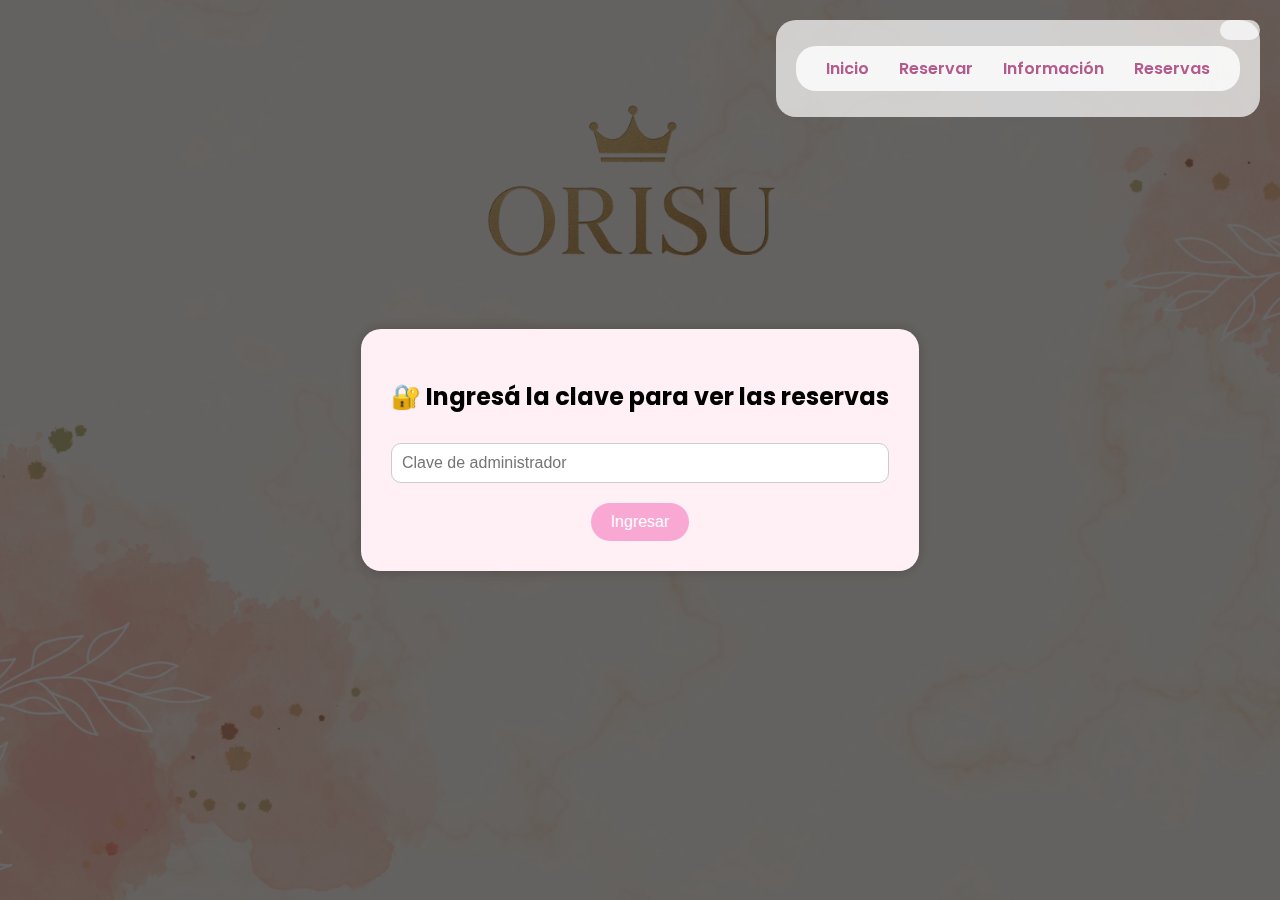
<file: lista-reservas.html>
<!DOCTYPE html>
<html lang="es">
<head>
  <meta charset="UTF-8" />
  <meta name="viewport" content="width=device-width, initial-scale=1.0">
  <title>Lista de Reservas | Orisu</title>
  <link rel="stylesheet" href="https://fonts.googleapis.com/css2?family=Poppins:wght@400;600&display=swap">
  <style>
    * { box-sizing: border-box; }
    body {
      font-family: 'Poppins', sans-serif;
      background: url('Fondo-index.png') no-repeat center center fixed;
      background-size: cover;
      margin: 0;
      padding: 20px;
      display: flex;
      flex-direction: column;
      align-items: center;
      justify-content: center;
      min-height: 100vh;
      text-align: center;
    }

    nav {
      position: fixed;
      top: 20px;
      right: 20px;
      background: rgba(255, 255, 255, 0.7);
      padding: 10px 20px;
      border-radius: 20px;
      z-index: 9999;
    }
    nav a {
      margin: 0 10px;
      text-decoration: none;
      color: #b35b8c;
      font-weight: 600;
    }

    h1 {
      color: #b35b8c;
      margin-bottom: 30px;
      font-size: 2em;
      text-shadow: 1px 1px 2px #fff;
    }

    table {
      background-color: rgba(255, 255, 255, 0.9);
      border-collapse: collapse;
      border-radius: 20px;
      overflow: hidden;
      max-width: 1000px;
      width: 100%;
      box-shadow: 0 0 10px rgba(0,0,0,0.1);
    }

    th, td {
      padding: 12px 20px;
      text-align: center;
      border-bottom: 1px solid #f3cfe3;
    }

    th {
      background-color: #f9a8d4;
      color: white;
    }

    tr:last-child td {
      border-bottom: none;
    }

    .volver {
      margin-top: 30px;
      padding: 12px 25px;
      background-color: #f9a8d4;
      color: white;
      border: none;
      border-radius: 25px;
      text-decoration: none;
      font-size: 1em;
      transition: background-color 0.3s ease;
    }

    .volver:hover {
      background-color: #f472b6;
    }

    #sinReservas, #sinPermisos {
      margin-top: 20px;
      font-size: 1.2em;
      color: #6b3e57;
    }

    #claveModal {
      position: fixed;
      top: 0; left: 0;
      width: 100%; height: 100%;
      background-color: rgba(0,0,0,0.6);
      display: flex;
      align-items: center;
      justify-content: center;
      z-index: 1000;
    }

    #claveModalContent {
      background-color: #fff0f5;
      padding: 30px;
      border-radius: 20px;
      text-align: center;
      box-shadow: 0 0 15px rgba(0,0,0,0.2);
    }

    #claveInput {
      padding: 10px;
      font-size: 1em;
      border-radius: 10px;
      border: 1px solid #ccc;
      width: 100%;
      margin-top: 10px;
      margin-bottom: 20px;
    }

    #claveBtn {
      background-color: #f9a8d4;
      border: none;
      padding: 10px 20px;
      color: white;
      border-radius: 20px;
      font-size: 1em;
      cursor: pointer;
    }

    #claveBtn:hover {
      background-color: #f472b6;
    }

    .btn-eliminar {
      background-color: #e57373;
      color: white;
      border: none;
      padding: 5px 10px;
      border-radius: 10px;
      cursor: pointer;
    }

    .btn-eliminar:hover {
      background-color: #d32f2f;
    }
  
nav {
  position: fixed;
  top: 20px;
  right: 20px;
  z-index: 9999;
}

.menu-toggle {
  display: none;
  font-size: 2em;
  cursor: pointer;
  color: #b35b8c;
}

.menu {
  background: rgba(255, 255, 255, 0.8);
  list-style: none;
  padding: 10px 20px;
  border-radius: 20px;
  display: flex;
  gap: 10px;
}

.menu li a {
  text-decoration: none;
  color: #b35b8c;
  font-weight: 600;
}

@media (max-width: 768px) {
  .menu-toggle {
    display: block;
  }

  .menu {
    flex-direction: column;
    display: none;
    position: absolute;
    top: 50px;
    right: 0;
    background: rgba(255, 255, 255, 0.95);
    border-radius: 0 0 0 20px;
  }

  .menu.show {
    display: flex;
  }
}

</style>
</head>
<body>
  <nav><nav>
  <div class="menu-toggle" onclick="toggleMenu()">☰</div>
  <ul class="menu" id="menu">
    <li><a href="index.html">Inicio</a></li>
    <li><a href="calendario.html">Reservar</a></li>
    <li><a href="informacion.html">Información</a></li>
    <li><a href="lista-reservas.html">Reservas</a></li>
  </ul>
</nav></nav>

  <div id="claveModal">
    <div id="claveModalContent">
      <h2>🔐 Ingresá la clave para ver las reservas</h2>
      <input type="password" id="claveInput" placeholder="Clave de administrador">
      <button id="claveBtn" onclick="verificarClave()">Ingresar</button>
    </div>
  </div>

  <h1 id="titulo" style="display:none;">Reservas Realizadas</h1>
  <table id="tablaReservas" style="display: none;">
    <thead>
      <tr>
        <th>Fecha</th>
        <th>Hora</th>
        <th>Nombre</th>
        <th>Apellido</th>
        <th>Teléfono</th>
        <th>Instagram</th>
        <th>Eliminar</th>
      </tr>
    </thead>
    <tbody id="cuerpoReservas"></tbody>
  </table>

  <div id="sinReservas" style="display: none;">No hay reservas registradas por ahora.</div>
  <div id="sinPermisos" style="display: none;">🚫 Ups... no tenés permisos para entrar en esta parte de la web.</div>
  <a class="volver" href="index.html">Volver al Inicio</a>

  <script>
    const claveAdmin = "orisu2024";

    const cuerpo = document.getElementById("cuerpoReservas");
    const tabla = document.getElementById("tablaReservas");
    const sinReservas = document.getElementById("sinReservas");
    const sinPermisos = document.getElementById("sinPermisos");
    const titulo = document.getElementById("titulo");
    const modal = document.getElementById("claveModal");
    const inputClave = document.getElementById("claveInput");

    function verificarClave() {
      const claveIngresada = inputClave.value.trim();
      if (claveIngresada === claveAdmin) {
        modal.style.display = "none";
        mostrarReservas();
      } else {
        modal.style.display = "none";
        sinPermisos.style.display = "block";
      }
    }

    function mostrarReservas() {
      const reservas = JSON.parse(localStorage.getItem("reservas")) || [];

      if (reservas.length === 0) {
        tabla.style.display = "none";
        sinReservas.style.display = "block";
      } else {
        tabla.style.display = "table";
        sinReservas.style.display = "none";
        titulo.style.display = "block";

        cuerpo.innerHTML = "";

        reservas.forEach((reserva, index) => {
          const fila = document.createElement("tr");
          const fechaFormateada = new Date(`${reserva.año}-${reserva.mes}-${reserva.dia}`).toLocaleDateString("es-ES", {
            weekday: "short",
            day: "numeric",
            month: "short",
            year: "numeric"
          });

          fila.innerHTML = `
            <td>${fechaFormateada}</td>
            <td>${reserva.hora}</td>
            <td>${reserva.nombre}</td>
            <td>${reserva.apellido}</td>
            <td>${reserva.telefono}</td>
            <td>${reserva.instagram}</td>
            <td><button class="btn-eliminar" onclick="eliminarReserva(${index})">🗑️</button></td>
          `;

          cuerpo.appendChild(fila);
        });
      }
    }

    function eliminarReserva(indice) {
      let reservas = JSON.parse(localStorage.getItem("reservas")) || [];
      reservas.splice(indice, 1);
      localStorage.setItem("reservas", JSON.stringify(reservas));
      mostrarReservas();
    }
  </script>

<script>
  function toggleMenu() {
    const menu = document.getElementById("menu");
    menu.classList.toggle("show");
  }
</script>

</body>
</html>
</file>
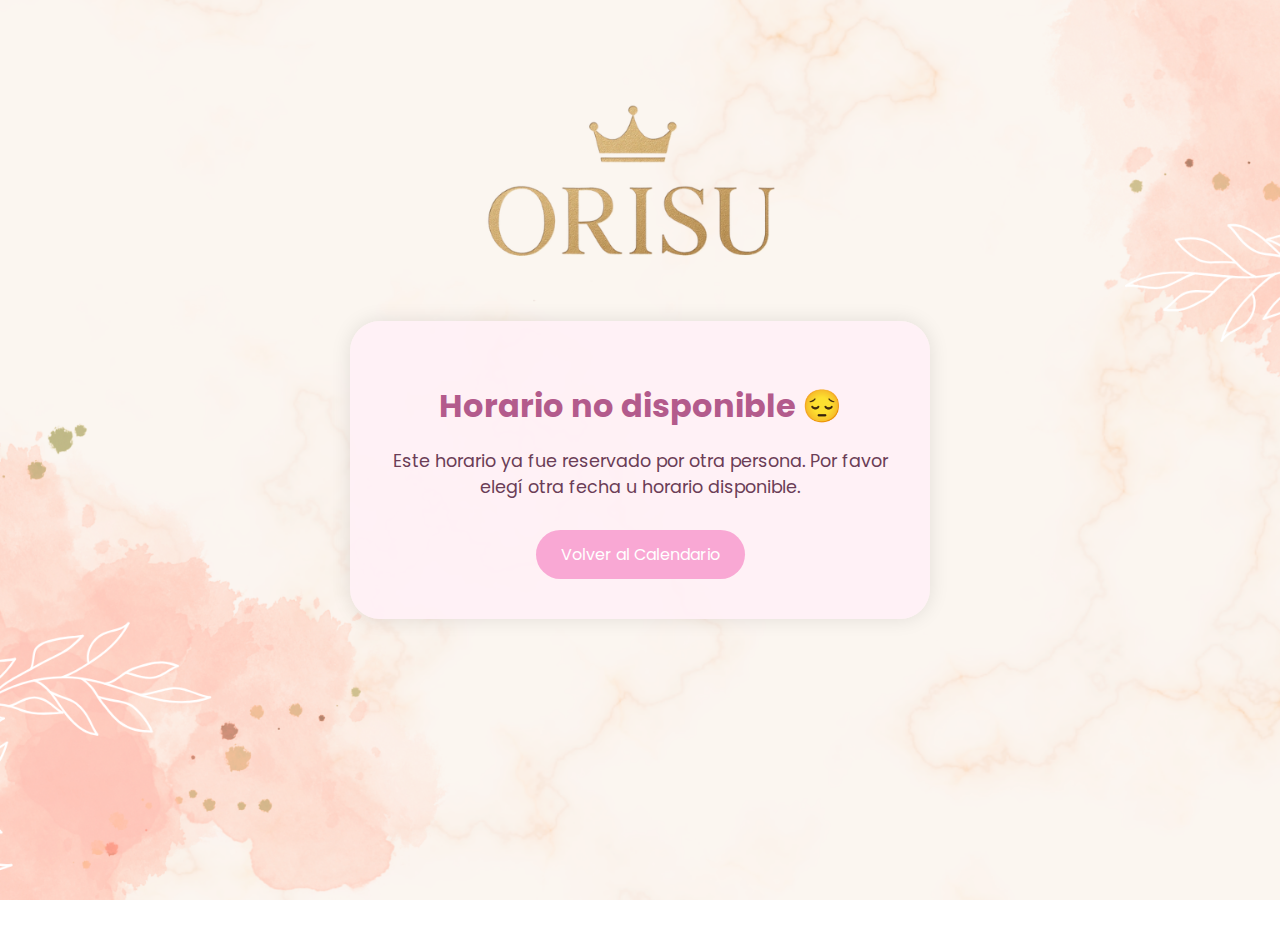
<file: reserva-ocupada.html>
<!DOCTYPE html>
<html lang="es">
<head>
  <meta charset="UTF-8" />
  <meta name="viewport" content="width=device-width, initial-scale=1.0" />
  <title>Reserva Ocupada | Orisu</title>
  <link href="https://fonts.googleapis.com/css2?family=Poppins:wght@400;600&display=swap" rel="stylesheet" />
  <style>
    body {
      font-family: 'Poppins', sans-serif;
      background: url('Fondo-index.png') no-repeat center center fixed;
      background-size: cover;
      margin: 0;
      padding: 20px;
      display: flex;
      justify-content: center;
      align-items: center;
      min-height: 100vh;
    }

    .contenedor {
      background-color: rgba(255, 240, 245, 0.95);
      padding: 40px;
      border-radius: 30px;
      text-align: center;
      max-width: 500px;
      box-shadow: 0 0 20px rgba(0,0,0,0.1);
    }

    h1 {
      color: #b35b8c;
      font-size: 2em;
      margin-bottom: 15px;
    }

    p {
      color: #6b3e57;
      font-size: 1.1em;
      margin-bottom: 30px;
    }

    a {
      display: inline-block;
      background-color: #f9a8d4;
      color: white;
      padding: 12px 25px;
      border-radius: 25px;
      text-decoration: none;
      font-size: 1em;
      transition: background-color 0.3s ease;
    }

    a:hover {
      background-color: #f472b6;
    }
  </style>
</head>
<body>
  <div class="contenedor">
    <h1>Horario no disponible 😔</h1>
    <p>Este horario ya fue reservado por otra persona. Por favor elegí otra fecha u horario disponible.</p>
    <a href="calendario.html">Volver al Calendario</a>
  </div>
</body>
</html>
</file>
